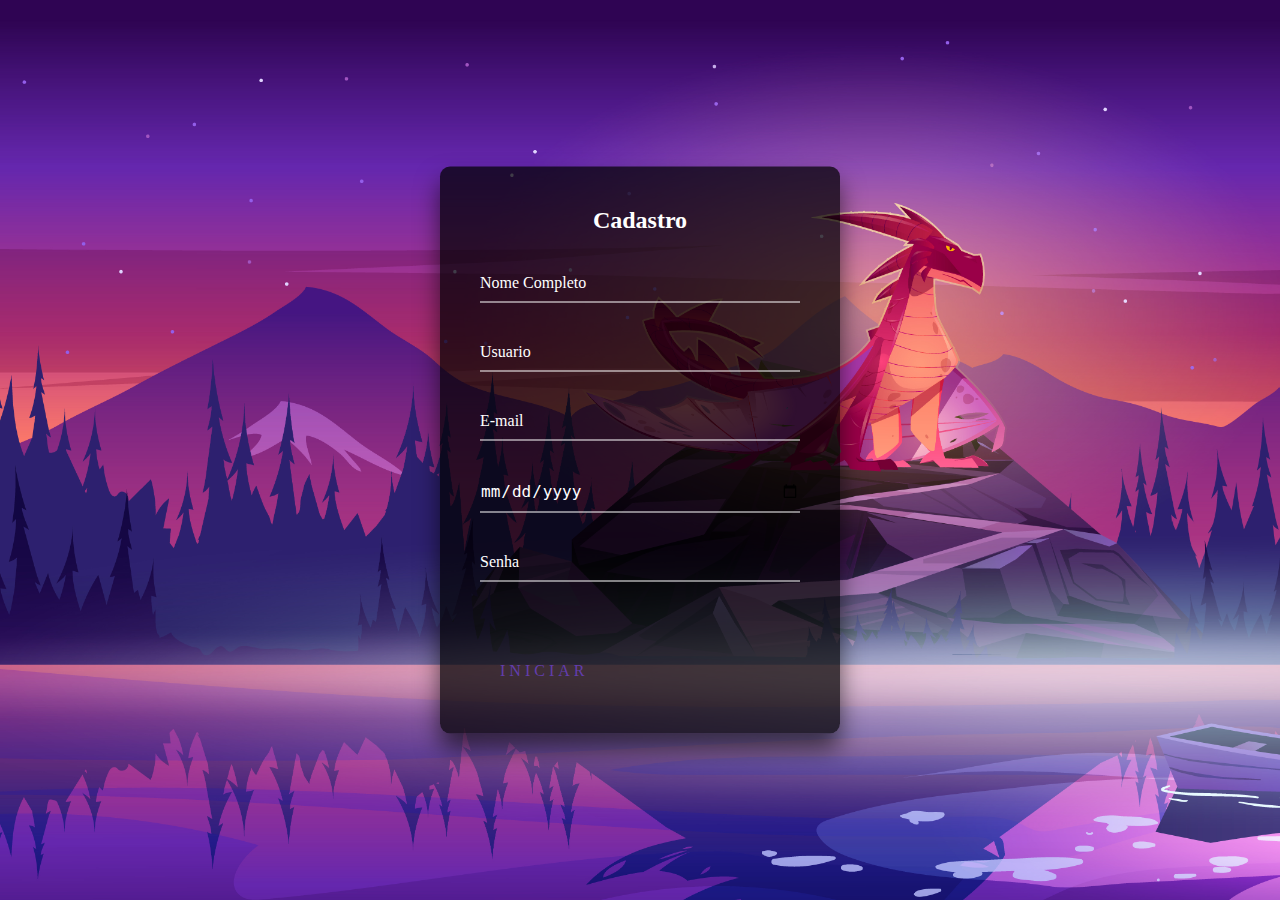
<file: cadastro.html>
<!DOCTYPE html>
<html lang="pt-br">
<head>
    <meta charset="UTF-8">
    <meta http-equiv="X-UA-Compatible" content="IE=edge">
    <meta name="viewport" content="width=device-width, initial-scale=1.0">
    <link rel="stylesheet" href="css/logcadas.css">
    <title>Cadastro</title>
</head>
<body>
    <div class="login-box">
        <h2>Cadastro</h2>
        <form>
        <div class="user-box">
            <input type="text" name="nome" required="">
            <label>Nome Completo</label>
        </div>
          <div class="user-box">
            <input type="text" name="usuario" required="">
            <label>Usuario</label>
          </div>
          <div class="user-box">
            <input type="email" name="email" required="">
            <label>E-mail</label>
          </div>
          <div class="user-box">
            <input type="date" name="usuario" required="">
          </div>
          <div class="user-box">
            <input type="password" name="senha" required="">
            <label>Senha</label>
          </div>
          <a href="index.html">
            <span></span>
            <span></span>
            <span></span>
            <span></span>
            Iniciar
          </a>
        </form>
      </div>
</body>
</html>
</file>
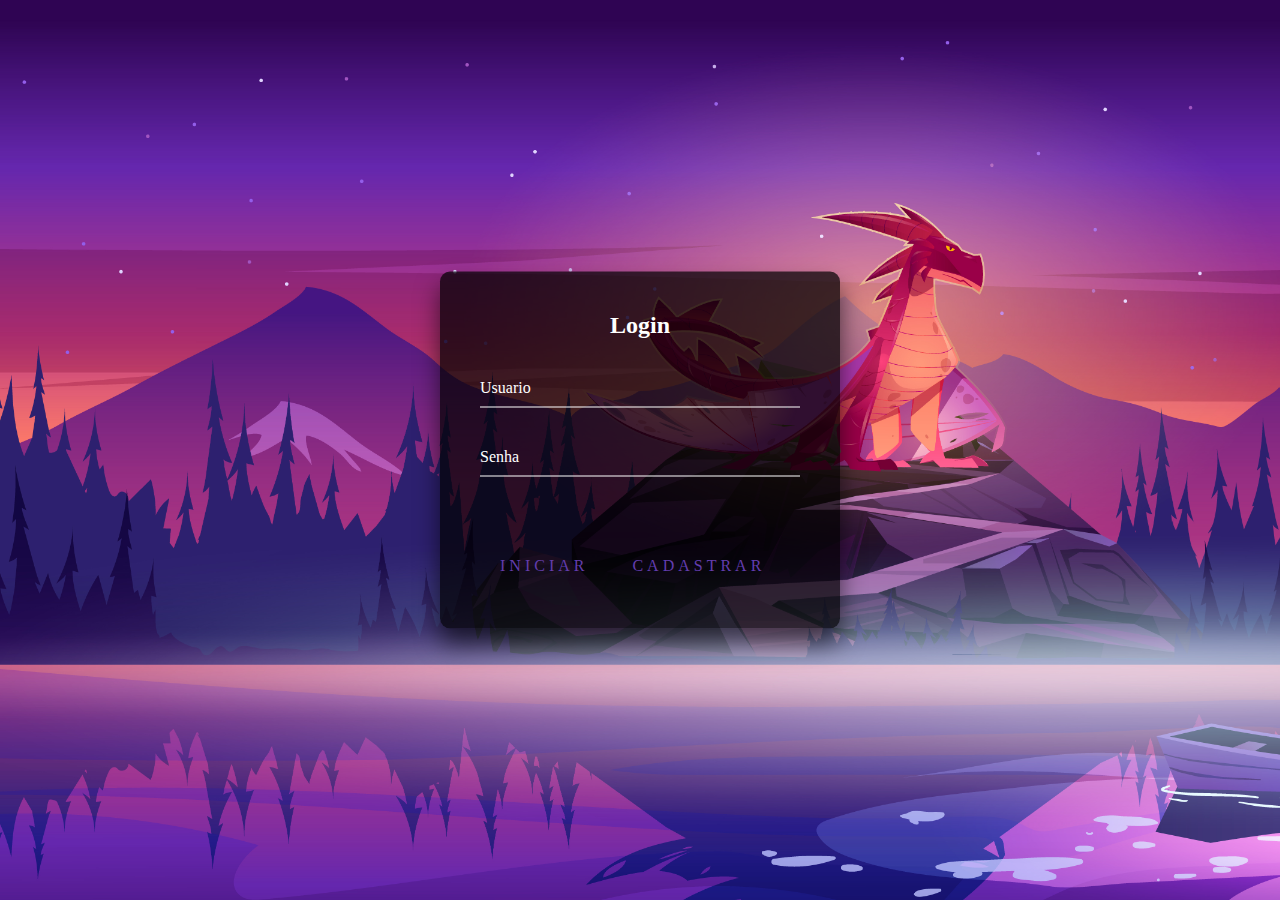
<file: login.html>
<!DOCTYPE html>
<html lang="pt-br">
<head>
    <meta charset="UTF-8">
    <meta http-equiv="X-UA-Compatible" content="IE=edge">
    <meta name="viewport" content="width=device-width, initial-scale=1.0">
    <link rel="stylesheet" href="css/logcadas.css">
    <title>Login</title>
</head>
<body>
    <div class="login-box">
        <h2>Login</h2>
        <form>
          <div class="user-box">
            <input type="text" name="usuario" required="">
            <label>Usuario</label>
          </div>
          <div class="user-box">
            <input type="password" name="senha" required="">
            <label>Senha</label>
          </div>
          <a href="index.html">
            <span></span>
            <span></span>
            <span></span>
            <span></span>
            Iniciar
          </a>
          <a href="cadastro.html">
            <span></span>
            <span></span>
            <span></span>
            <span></span>
            Cadastrar
          </a>
        </form>
      </div>
</body>
</html>
</file>
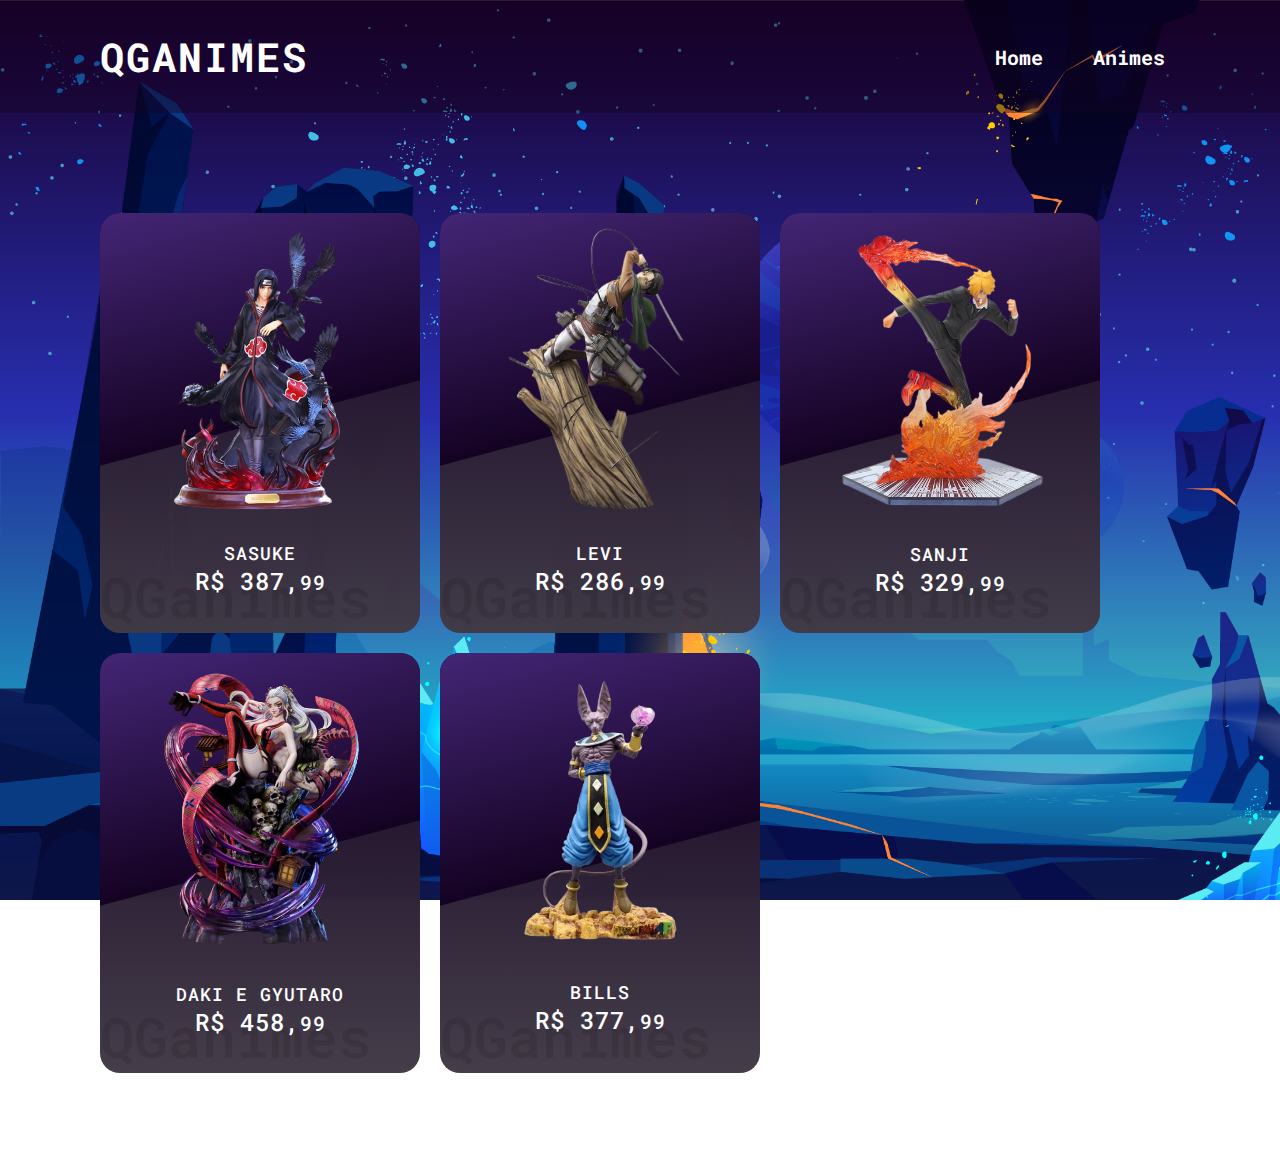
<file: links/action.html>
<!DOCTYPE html>
<html lang="pt-br">
<head>
    <meta charset="UTF-8">
    <meta http-equiv="X-UA-Compatible" content="IE=edge">
    <meta name="viewport" content="width=device-width, initial-scale=1.0">
    <link rel="icon" type="imagem/png" href="img/logocorona.jpeg">
    <link rel="stylesheet" href="../css/estilo.css">
    <title>Qganimes Actions</title>
</head>
<body>
    <header>
        
                <a href="#" class="logo">QGANIMES</a>
                <ul>
                    <li><a target="_parent" href="../index.html" title="Home">Home</a></li>
                    <li><a target="_parent" href="index.html" title="Animes">Animes</a></li>
                </ul>
        
    </header>

    <section>
        <nav class="coluns">
            <div class="card">
                <div class="imgBx">
                    <img src="../img/Action Figure Sasuke.png" alt="Sasuke">
                </div>
                    <div class="contentBx">
                        <h3>Sasuke</h3>
                        <h2 class="price">R$ 387,<small>99</small></h2>
                        <a href="#" class="buy">Compre Agora</a>
                    </div>
            </div>
            <div class="card">
                <div class="imgBx">
                    <img src="../img/action levi.png" alt="Levi">
                </div>
                    <div class="contentBx">
                        <h3>Levi</h3>
                        <h2 class="price">R$ 286,<small>99</small></h2>
                        <a href="#" class="buy">Compre Agora</a>
                    </div>
            </div>
            <div class="card">
                <div class="imgBx2">
                    <img src="../img/action sanji.png" alt="Sanji">
                </div>
                    <div class="contentBx">
                        <h3>Sanji</h3>
                        <h2 class="price">R$ 329,<small>99</small></h2>
                        <a href="#" class="buy">Compre Agora</a>
                    </div>
            </div>
            <div class="card">
                <div class="imgBx3">
                    <img src="../img/Action figure Daki.png" alt="Daki">
                </div>
                    <div class="contentBx">
                        <h3>Daki e Gyutaro</h3>
                        <h2 class="price">R$ 458,<small>99</small></h2>
                        <a href="#" class="buy">Compre Agora</a>
                    </div>
            </div>
            <div class="card">
                <div class="imgBx4">
                    <img src="../img/action bills.png" alt="Bills">
                </div>
                    <div class="contentBx">
                        <h3>Bills</h3>
                        <h2 class="price">R$ 377,<small>99</small></h2>
                        <a href="#" class="buy">Compre Agora</a>
                    </div>
            </div>
        </nav>
    </section>
</body>
</html>
</file>
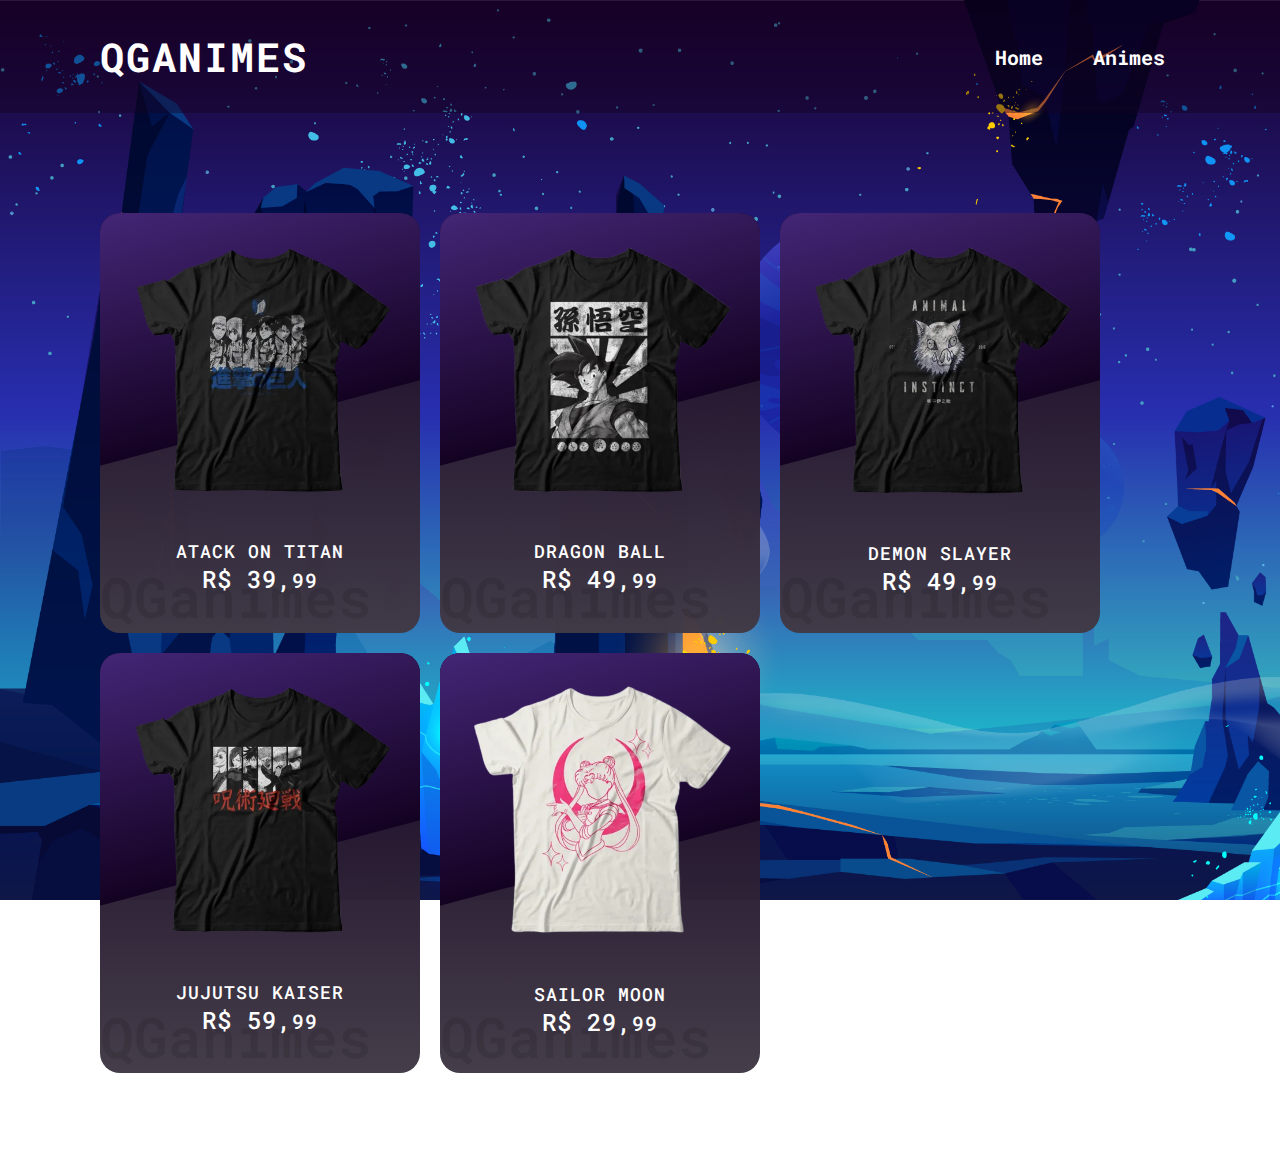
<file: links/camisas.html>
<!DOCTYPE html>
<html lang="pt-br">
    <head>
        <meta charset="UTF-8">
        <meta http-equiv="X-UA-Compatible" content="IE=edge">
        <meta name="viewport" content="width=device-width, initial-scale=1.0">
        <link rel="icon" type="imagem/png" href="img/logocorona.jpeg">
        <link rel="stylesheet" href="../css/estilo.css">
        <title>Qganimes</title>
    </head>
    <body>
        <header>
            
            <a href="#" class="logo">QGANIMES</a>
            <ul>
                <li><a target="_parent" href="../index.html" title="Home">Home</a></li>
                <li><a target="_parent" href="index.html" title="Animes">Animes</a></li>
            </ul>

        </header>

        <section>
            <nav class="coluns">
                <div class="card">
                    <div class="imgBx">
                        <img src="../img/camisa_aot.png" alt="AOT">
                    </div>
                        <div class="contentBx">
                            <h3>Atack on Titan</h3>
                            <h2 class="price">R$ 39,<small>99</small></h2>
                            <a href="#" class="buy">Compre Agora</a>
                        </div>
                </div>
                <div class="card">
                    <div class="imgBx">
                        <img src="../img/camisa_dg.png" alt="DG">
                    </div>
                        <div class="contentBx">
                            <h3>Dragon Ball</h3>
                            <h2 class="price">R$ 49,<small>99</small></h2>
                            <a href="#" class="buy">Compre Agora</a>
                        </div>
                </div>
                <div class="card">
                    <div class="imgBx">
                        <img src="../img/camisa_ino.png" alt="DSKNY">
                    </div>
                        <div class="contentBx">
                            <h3>Demon Slayer</h3>
                            <h2 class="price">R$ 49,<small>99</small></h2>
                            <a href="#" class="buy">Compre Agora</a>
                        </div>
                </div>
                <div class="card">
                    <div class="imgBx">
                        <img src="../img/camisa_juju.png" alt="JUJU">
                    </div>
                        <div class="contentBx">
                            <h3>Jujutsu Kaiser</h3>
                            <h2 class="price">R$ 59,<small>99</small></h2>
                            <a href="#" class="buy">Compre Agora</a>
                        </div>
                </div>
                <div class="card">
                    <div class="imgBx">
                        <img src="../img/camisa_sla.png" alt="SLM">
                    </div>
                        <div class="contentBx">
                            <h3>Sailor Moon</h3>
                            <h2 class="price">R$ 29,<small>99</small></h2>
                            <a href="#" class="buy">Compre Agora</a>
                        </div>
                </div>
            </nav>
        </section>
    </body>
</html>
</file>
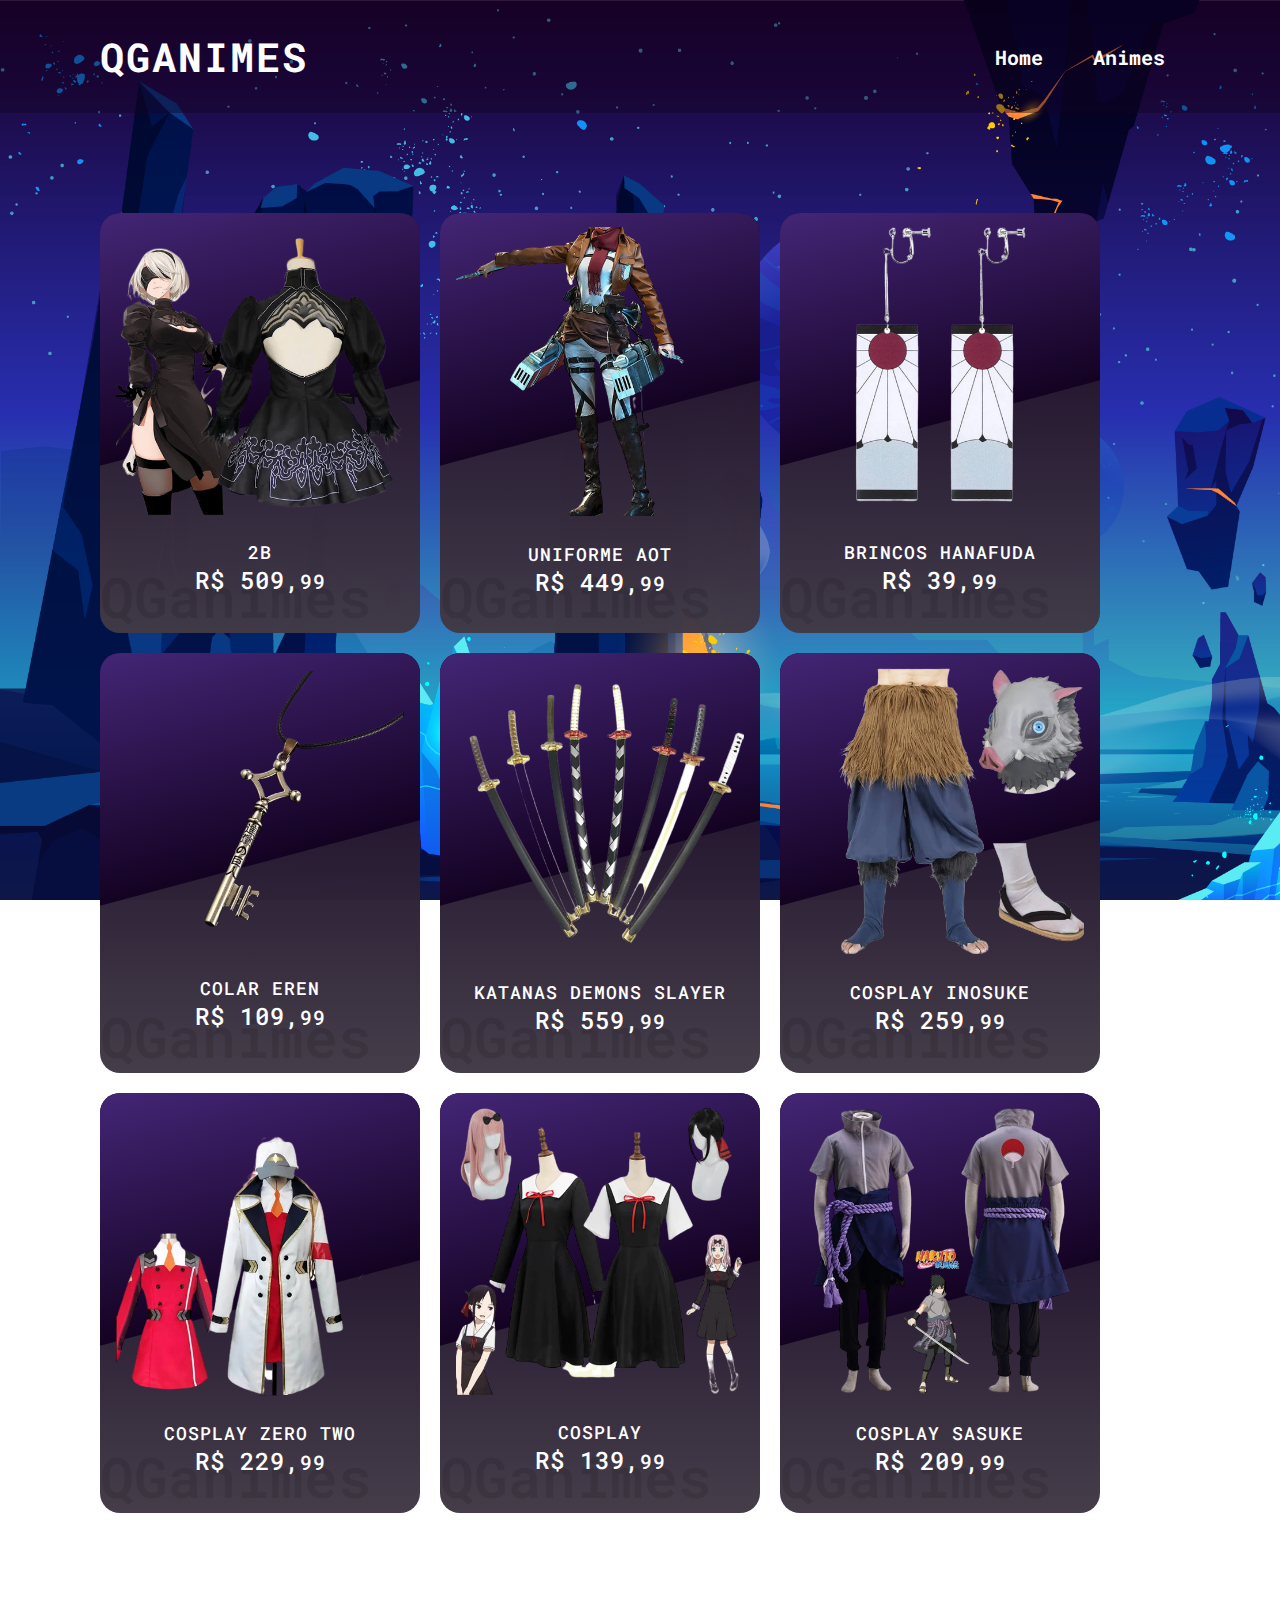
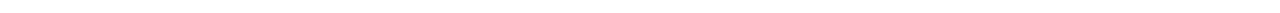
<file: links/cosplay.html>
<!DOCTYPE html>
<html lang="pt-br">
<head>
    <meta charset="UTF-8">
    <meta http-equiv="X-UA-Compatible" content="IE=edge">
    <meta name="viewport" content="width=device-width, initial-scale=1.0">
    <link rel="icon" type="imagem/png" href="img/logocorona.jpeg">
    <link rel="stylesheet" href="../css/estilo.css">
    <title>Qganimes</title>
</head>
<body>
    <header>
        
        <a href="#" class="logo">QGANIMES</a>
        <ul>
            <li><a target="_parent" href="../index.html" title="Home">Home</a></li>
            <li><a target="_parent" href="index.html" title="Animes">Animes</a></li>
        </ul>

</header>
    <section>
        <nav class="coluns">
            <div class="card">
                <div class="imgBx">
                    <img src="../img/cosplay_2b.png" alt="2b">
                </div>
                    <div class="contentBx">
                        <h3>2B</h3>
                        <h2 class="price">R$ 509,<small>99</small></h2>
                        <a href="#" class="buy">Compre Agora</a>
                    </div>
            </div>
            <div class="card">
                <div class="imgBx">
                    <img src="../img/cosplay_aot.png" alt="aot">
                </div>
                    <div class="contentBx">
                        <h3>Uniforme AOT</h3>
                        <h2 class="price">R$ 449,<small>99</small></h2>
                        <a href="#" class="buy">Compre Agora</a>
                    </div>
            </div>
            <div class="card">
                <div class="imgBx">
                    <img src="../img/cosplay_brincos.png" alt="brincos">
                </div>
                    <div class="contentBx">
                        <h3>Brincos Hanafuda</h3>
                        <h2 class="price">R$ 39,<small>99</small></h2>
                        <a href="#" class="buy">Compre Agora</a>
                    </div>
            </div>
            <div class="card">
                <div class="imgBx">
                    <img src="../img/cosplay_eren.png" alt="eren">
                </div>
                    <div class="contentBx">
                        <h3>Colar Eren</h3>
                        <h2 class="price">R$ 109,<small>99</small></h2>
                        <a href="#" class="buy">Compre Agora</a>
                    </div>
            </div>
            <div class="card">
                <div class="imgBx">
                    <img src="../img/cosplay_espadas.png" alt="Katanas">
                </div>
                    <div class="contentBx">
                        <h3>Katanas Demons Slayer</h3>
                        <h2 class="price">R$ 559,<small>99</small></h2>
                        <a href="#" class="buy">Compre Agora</a>
                    </div>
            </div>
            <div class="card">
                <div class="imgBx">
                    <img src="../img/cosplay_inosuke.png" alt="inosuke">
                </div>
                    <div class="contentBx">
                        <h3>Cosplay Inosuke</h3>
                        <h2 class="price">R$ 259,<small>99</small></h2>
                        <a href="#" class="buy">Compre Agora</a>
                    </div>
            </div>
            <div class="card">
                <div class="imgBx">
                    <img src="../img/cosplay_zero_two.png" alt="zerotwo">
                </div>
                    <div class="contentBx">
                        <h3>Cosplay Zero Two</h3>
                        <h2 class="price">R$ 229,<small>99</small></h2>
                        <a href="#" class="buy">Compre Agora</a>
                    </div>
            </div>
            <div class="card">
                <div class="imgBx">
                    <img src="../img/cosplay_romance.png" alt="romance">
                </div>
                    <div class="contentBx">
                        <h3>Cosplay</h3>
                        <h2 class="price">R$ 139,<small>99</small></h2>
                        <a href="#" class="buy">Compre Agora</a>
                    </div>
            </div>
            <div class="card">
                <div class="imgBx">
                    <img src="../img/cosplay_sasuke.png" alt="sasuke">
                </div>
                    <div class="contentBx">
                        <h3>Cosplay Sasuke</h3>
                        <h2 class="price">R$ 209,<small>99</small></h2>
                        <a href="#" class="buy">Compre Agora</a>
                    </div>
            </div>
        </nav>
</file>
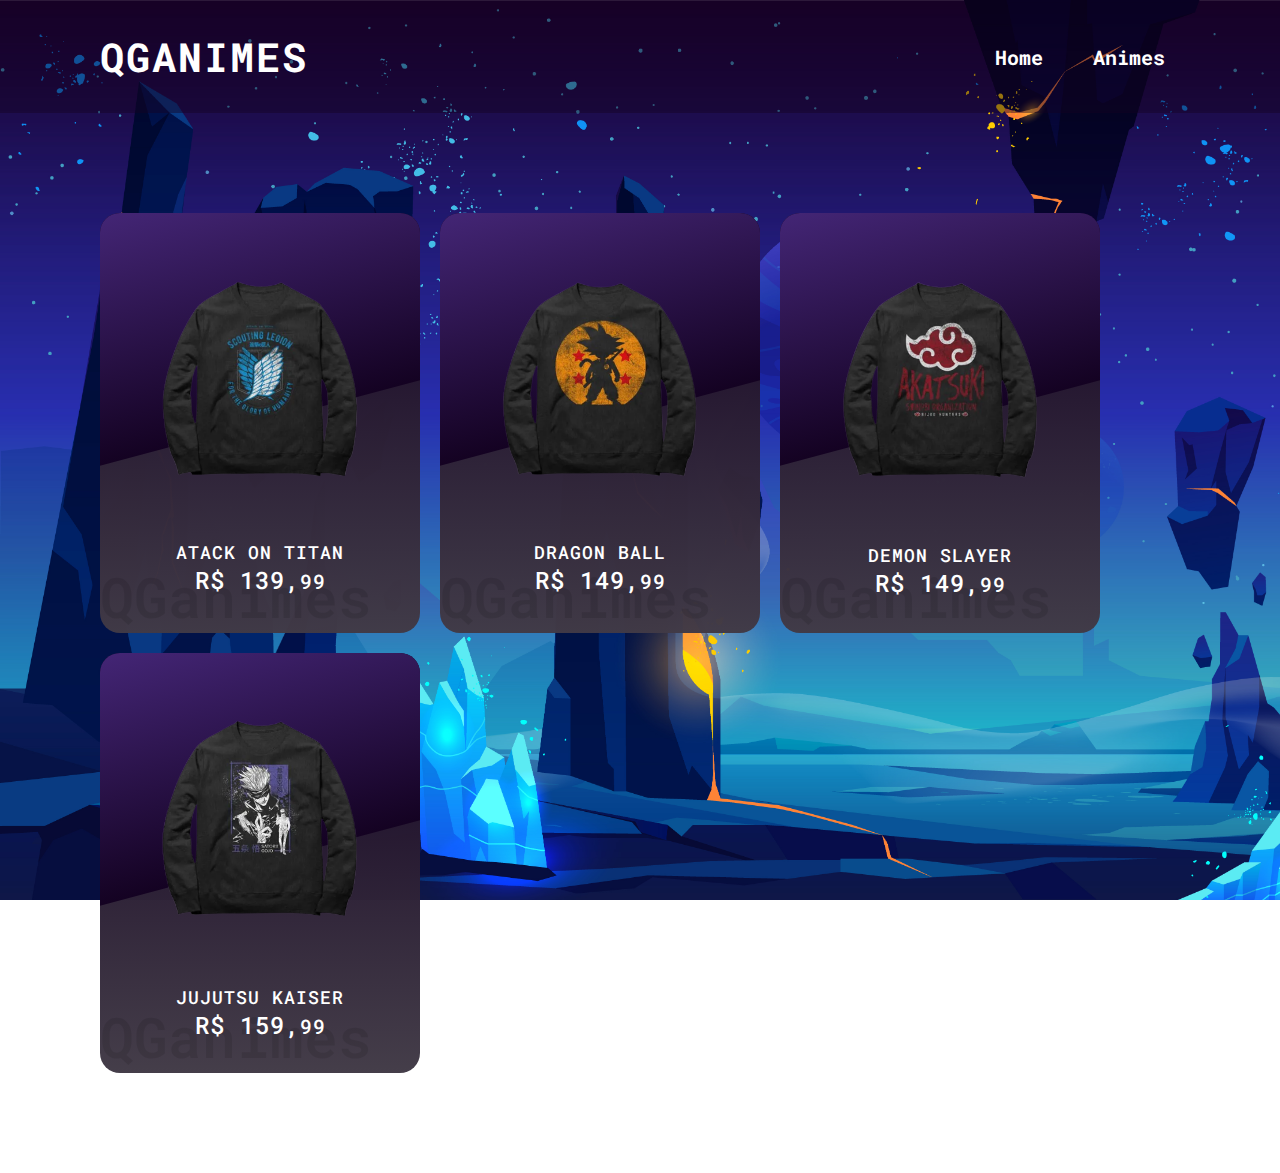
<file: links/moletom.html>
<!DOCTYPE html>
<html lang="pt-br">
<head>
    <meta charset="UTF-8">
    <meta http-equiv="X-UA-Compatible" content="IE=edge">
    <meta name="viewport" content="width=device-width, initial-scale=1.0">
    <link rel="icon" type="imagem/png" href="img/logocorona.jpeg">
    <link rel="stylesheet" href="../css/estilo.css">
    <title>Qganimes</title>
</head>
<body>
    <header>
        
        <a href="#" class="logo">QGANIMES</a>
        <ul>
            <li><a target="_parent" href="../index.html" title="Home">Home</a></li>
            <li><a target="_parent" href="index.html" title="Animes">Animes</a></li>
        </ul>

</header>

    <section>
        <nav class="coluns">
            <div class="card">
                <div class="imgBx">
                    <img src="../img/moleton_aot.png" alt="AOT">
                </div>
                    <div class="contentBx">
                        <h3>Atack on Titan</h3>
                        <h2 class="price">R$ 139,<small>99</small></h2>
                        <a href="#" class="buy">Compre Agora</a>
                    </div>
            </div>
            <div class="card">
                <div class="imgBx">
                    <img src="../img/moleon_dg.png" alt="DG">
                </div>
                    <div class="contentBx">
                        <h3>Dragon Ball</h3>
                        <h2 class="price">R$ 149,<small>99</small></h2>
                        <a href="#" class="buy">Compre Agora</a>
                    </div>
            </div>
            <div class="card">
                <div class="imgBx">
                    <img src="../img/moleton_naruto.png" alt="Naruto">
                </div>
                    <div class="contentBx">
                        <h3>Demon Slayer</h3>
                        <h2 class="price">R$ 149,<small>99</small></h2>
                        <a href="#" class="buy">Compre Agora</a>
                    </div>
            </div>
            <div class="card">
                <div class="imgBx">
                    <img src="../img/moletom_juju.png" alt="JUJU">
                </div>
                    <div class="contentBx">
                        <h3>Jujutsu Kaiser</h3>
                        <h2 class="price">R$ 159,<small>99</small></h2>
                        <a href="#" class="buy">Compre Agora</a>
                    </div>
            </div>
        </nav>
</file>
<file: css/logcadas.css>
/* Tela de Cadastro e Login */

html {
    height: 100%;
  }

  body {
    background-image: url(../img/dragao_cadastro.jpg);
    background-repeat: no-repeat;
    background-size: cover;
    background-attachment: fixed
    
  }

  
  .login-box {
    position: absolute;
    top: 50%;
    left: 50%;
    width: 400px;
    padding: 40px;
    transform: translate(-50%, -50%);
    background: rgba(0, 0, 0, 0.719);
    box-sizing: border-box;
    box-shadow: 0 15px 25px rgba(0,0,0,.6);
    border-radius: 10px;
  }
  
  .login-box h2 {
    margin: 0 0 30px;
    padding: 0;
    color: #fff;
    text-align: center;
    font-weight: bold;
  }
  
  .login-box .user-box {
    position: relative;
  }
  
  .login-box .user-box input {
    width: 100%;
    padding: 10px 0;
    font-size: 16px;
    color: #fff;
    margin-bottom: 30px;
    border: none;
    border-bottom: 1px solid #fff;
    outline: none;
    background: transparent;
  }
  .login-box .user-box label {
    position: absolute;
    top:0;
    left: 0;
    padding: 10px 0;
    font-size: 16px;
    color: #fff;
    pointer-events: none;
    transition: .5s;
  }
  
  .login-box .user-box input:focus ~ label,
  .login-box .user-box input:valid ~ label {
    top: -20px;
    left: 0;
    color: #633DAD;
    font-size: 12px;
  }
  
  .login-box form a {
    position: relative;
    display: inline-block;
    padding: 10px 20px;
    color: #633DAD;
    font-size: 16px;
    text-decoration: none;
    text-transform: uppercase;
    overflow: hidden;
    transition: .5s;
    margin-top: 40px;
    letter-spacing: 4px
  }
  
  .login-box a:hover {
    background: #633DAD;
    color: #fff;
    border-radius: 5px;
    box-shadow: 0 0 5px #633DAD,
                0 0 25px #633DAD,
                0 0 50px #633DAD,
                0 0 100px #633DAD;
  }
  
  .login-box a span {
    position: absolute;
    display: block;
  }
  
  .login-box a span:nth-child(1) {
    top: 0;
    left: -100%;
    width: 100%;
    height: 2px;
    background: linear-gradient(90deg, transparent, #633DAD);
    animation: btn-anim1 1s linear infinite;
  }
  
  @keyframes btn-anim1 {
    0% {
      left: -100%;
    }
    50%,100% {
      left: 100%;
    }
  }
  
  .login-box a span:nth-child(2) {
    top: -100%;
    right: 0;
    width: 2px;
    height: 100%;
    background: linear-gradient(180deg, transparent, #633DAD);
    animation: btn-anim2 1s linear infinite;
    animation-delay: .25s
  }
  
  @keyframes btn-anim2 {
    0% {
      top: -100%;
    }
    50%,100% {
      top: 100%;
    }
  }
  
  .login-box a span:nth-child(3) {
    bottom: 0;
    right: -100%;
    width: 100%;
    height: 2px;
    background: linear-gradient(270deg, transparent, #633DAD);
    animation: btn-anim3 1s linear infinite;
    animation-delay: .5s
  }
  
  @keyframes btn-anim3 {
    0% {
      right: -100%;
    }
    50%,100% {
      right: 100%;
    }
  }
  
  .login-box a span:nth-child(4) {
    bottom: -100%;
    left: 0;
    width: 2px;
    height: 100%;
    background: linear-gradient(360deg, transparent, #633DAD);
    animation: btn-anim4 1s linear infinite;
    animation-delay: .75s
  }
  
  @keyframes btn-anim4 {
    0% {
      bottom: -100%;
    }
    50%,100% {
      bottom: 100%;
    }
  }
</file>
<file: css/estilo.css>
@import url('https://fonts.googleapis.com/css2?family=Roboto+Mono&display=swap');

*{
    margin: 0;
    padding: 0;
    box-sizing: border-box;
    font-family: 'Roboto Mono', monospace;
    scroll-behavior: smooth;
}

/* Costumizacao do Header */
header{
    background: #14022270;
    top: 0;
    left: 0;
    width: 100%;
    padding: 30px 100px;
    display: flex;
    justify-content: space-between;
    align-items: center;
    font-size: 20px;
    font-weight: bold;
    z-index: 10;
}

header .logo{
    color: #ffffff;
    font-weight: 700;
    text-decoration: none;
    font-size: 2em;
    text-transform: uppercase;
    letter-spacing: 2px;
}

header ul{
    justify-content: center;
    display: flex;
    align-items: center;
}

header ul li{
    list-style: none;
    margin-left: 20px;
}

header ul li a {
    color: #ffffff;
    padding: 6px 15px;
    text-decoration: none;
    border-radius: 20px;
}

header ul li a:hover ,
header ul li a.active {
    background: #ffffff;
    color: #633DAD;
}


/*  Costumizacao do Body GERAL */
body {
    background-image: url(../img/fundo_produtos.jpg);
    background-repeat: no-repeat;
    background-size: cover;
    background-attachment: fixed
}

/* Costumizacao dos cards de produto */

.coluns{
    margin: 50px;
    padding: 50px;
    gap: 20px;
    display: flex;
    flex-wrap: wrap;
}

.card{
    position: relative;
    width: 320px;
    height: 420px;
    background: linear-gradient(#140222,#413a46fa);
    border-radius: 20px;
    overflow: hidden;
}

.card:before{
    content: '';
    position: absolute;
    top: -50%;
    width: 100%;
    height: 100%;
    background: linear-gradient(#633DAD,#140222);
    transform: skewY(345deg);
    transition: 0.5s;
}

.card:hover::before {
    transform: skewY(390deg);
    top: -70%;
}

.card::after{
    content: 'QGanimes';
    position: absolute;
    bottom: 0;
    left: 0;
    font-weight: 600;
    font-size: 3.5em;
    color: rgba(0, 0, 0, 0.1);
}

.imgBx{
    position: relative;
    display: flex;
    justify-content: center;
    align-items: center;
    padding-top: 20px;
    z-index: 1;
    top: 50%;
    left: 50%;
    transform: translate(-50%, -70%);
}

.card .imgBx img{
    max-width: 90%;
    transition: 0.5s;
}

.card:hover .imgBx img{
    max-width: 80%;

}

.card .contentBx{
    position: relative;
    padding: 20px;
    display: flex;
    justify-content: center;
    align-items: center;
    flex-direction: column;
    z-index: 1;
}

.card .contentBx h3{
    font-size: 18px;
    color: #ffffff;
    font-weight: 500;
    text-transform: uppercase;
    letter-spacing: 1px;
}

.card .contentBx .price{
    font-size: 24px;
    color: #ffffff;
    font-weight: 500;
    letter-spacing: 1px;
}

.card .contentBx .buy{
    position: relative;
    top: 200px;
    opacity: 0;
    padding: 10px 30px;
    margin-top: 15px;
    color: #ffffff;
    text-decoration: none;
    background: #633DAD;
    border-radius: 30px;
    text-transform: uppercase;
    letter-spacing: 1px;
    transition: 0.5s;
    box-shadow: 0 0 5px #633DAD,
                0 0 15px #633DAD;
}

.card:hover .contentBx .buy{
    top: 0px;
    opacity: 1;
}


.imgBx2{
    position: relative;
    display: flex;
    justify-content: center;
    align-items: center;
    padding-top: 20px;
    z-index: 1;
    width: 75%;
    top: 50%;
    left: 50%;
    transform: translate(-50%, -70%);
}

.card .imgBx2 img{
    max-width: 90%;
    transition: 0.5s;
}

.card:hover .imgBx2 img{
    max-width: 80%;
}

.imgBx3{
    position: relative;
    width: 83%;
    display: flex;
    justify-content: center;
    align-items: center;
    padding-top: 20px;
    z-index: 1;
    top: 50%;
    left: 50%;
    transform: translate(-50%, -70%);
}

.card .imgBx3 img{
    max-width: 90%;
    transition: 0.5s;
}

.card:hover .imgBx3 img{
    max-width: 80%;
}

.imgBx4{
    position: relative;
    width: 59%;
    display: flex;
    justify-content: center;
    align-items: center;
    padding-top: 20px;
    z-index: 1;
    top: 50%;
    left: 50%;
    transform: translate(-50%, -70%);
}

.card .imgBx4 img{
    max-width: 90%;
    transition: 0.5s;
}

.card:hover .imgBx4 img{
    max-width: 80%;
}
</file>
